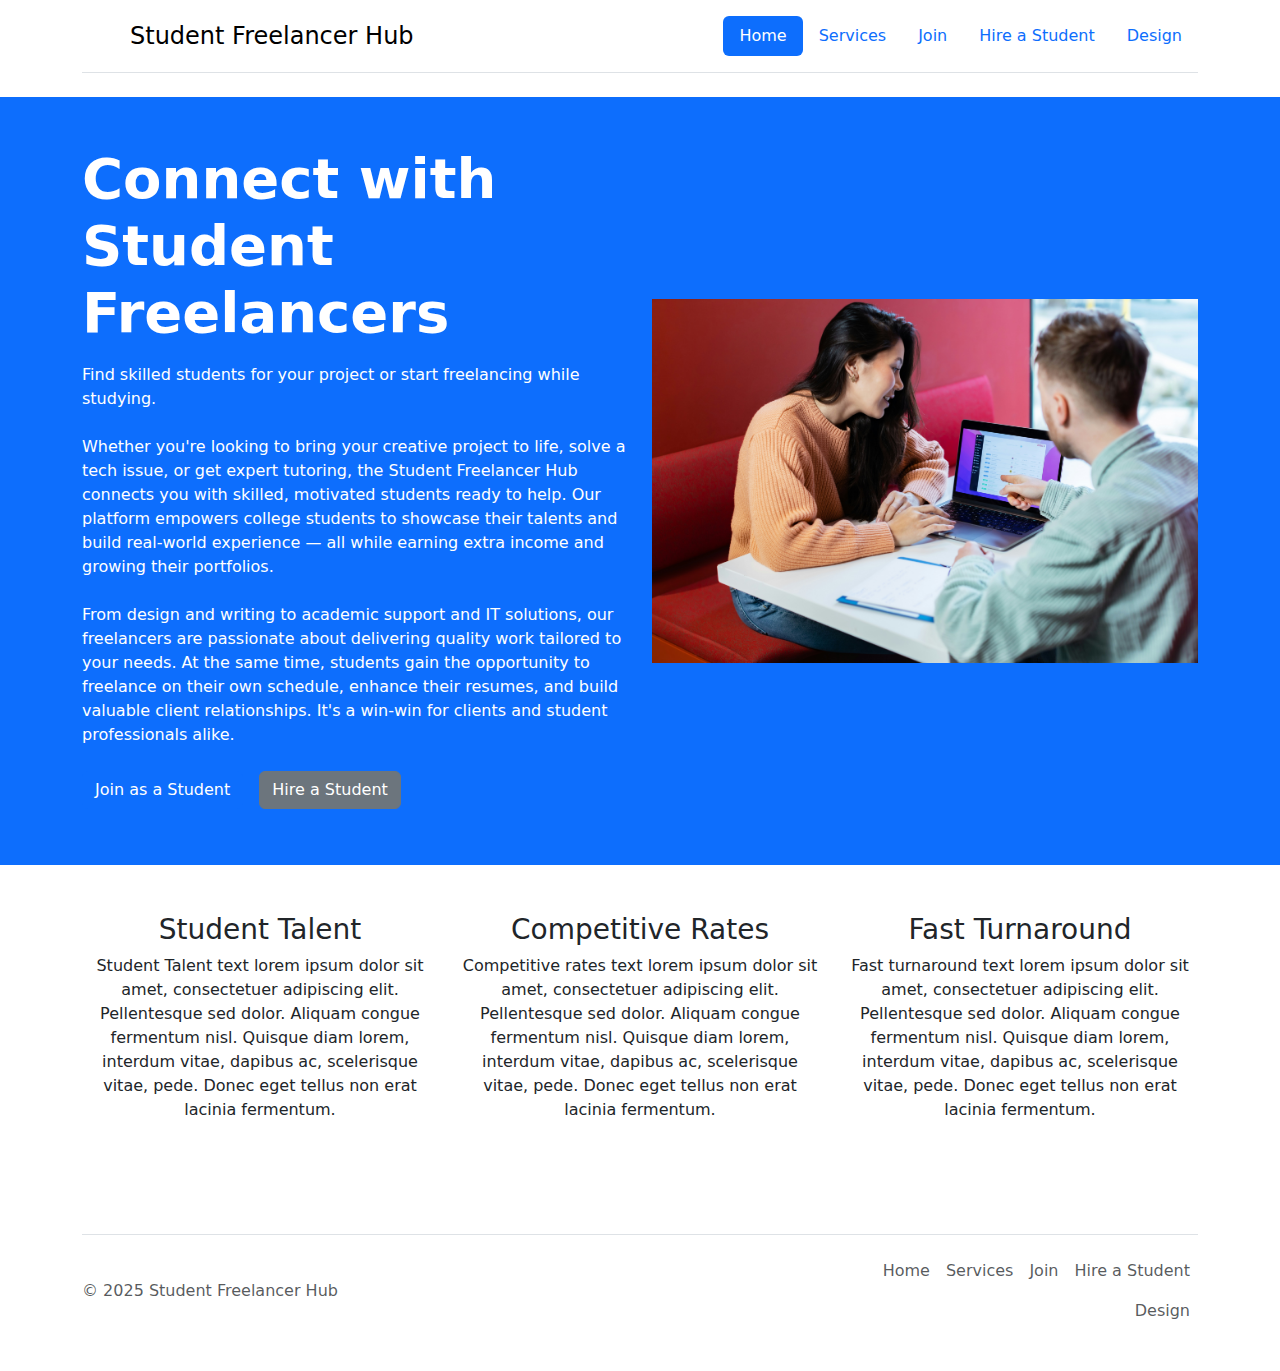
<file: index.html>
<!DOCTYPE html>
<html lang="en">
	<head>
		<meta charset="utf-8">
		<meta name="viewport" content="width=device-width, initial-scale=1">
		<title>Student Freelancer Hub</title>
		<meta name="keywords" content="freelance, student jobs, services, college">
		<meta name="description" content="A platform for students to showcase freelance services.">
		<!-- Bootstrap Stylesheet -->
		<link rel="stylesheet" href="css/bootstrap.css">
		<link rel="stylesheet" href="css/styles.css">
		<link rel="preconnect" href="https://fonts.googleapis.com">
		<link rel="preconnect" href="https://fonts.gstatic.com" crossorigin>
		<link href="https://fonts.googleapis.com/css2?family=Cactus+Classical+Serif&display=swap" rel="stylesheet">
	</head> 

	<body>
		<main>
			<!-- Header-->
			 <h1 class="visually-hidden">Student Freelancer Hub</h1>
			<!--Navigation Bar-->
			<div class="container">
				<header class="d-flex flex-wrap justify-content-center py-3 mb-4 border-bottom">
				  <a href="/" class="d-flex align-items-center mb-3 mb-md-0 me-md-auto link-body-emphasis text-decoration-none">
					<svg class="bi me-2" width="40" height="32"><use xlink:href="#bootstrap"/></svg>
					<span class="fs-4">Student Freelancer Hub</span>
				  </a>

				  <ul class="nav nav-pills">
					<li class="nav-item"><a href="index.html" class="nav-link active" aria-current="page">Home</a></li>
					<li class="nav-item"><a href="page2.html" class="nav-link">Services</a></li>
					<li class="nav-item"><a href="page3.html" class="nav-link">Join</a></li>
					<li class="nav-item"><a href="page4.html" class="nav-link">Hire a Student</a></li>
					<li class="nav-item"><a href="design.html" class="nav-link">Design</a></li>
				  </ul>
				</header>
			</div>
			<!-- Hero Section -->
			<section class="hero-section bg-primary text-white py-5">
				<div class="container">
					<div class="row align-items-center">
						<div class="col-lg-6">
							<h1 class="display-4 fw-bold mb-3">Connect with Student Freelancers</h1>
							<p>Find skilled students for your project or start freelancing while studying.<br><br>Whether you're looking to bring your creative project to life, solve a tech issue, or get expert tutoring, the Student Freelancer Hub connects you with skilled, motivated students ready to help. Our platform empowers college students to showcase their talents and build real-world experience — all while earning extra income and growing their portfolios.<br><br>From design and writing to academic support and IT solutions, our freelancers are passionate about delivering quality work tailored to your needs. At the same time, students gain the opportunity to freelance on their own schedule, enhance their resumes, and build valuable client relationships. It's a win-win for clients and student professionals alike.</p>
							<div class="d-flex gap-3">
								<a href="page3.html" class="btn btn-primary my-2">Join as a Student</a>
								<a href="page4.html" class="btn btn-secondary my-2">Hire a Student</a>
							</div>
						</div>
						<div class="col-lg-6 text-center">
							<img src="images/StudentFreelance.jpg" alt="Two people sitting at a table with laptop" class="img-fluid">
						</div>
					</div>
				</div>
			</section>

			<section class="py-5">
				<div class="container">
					<div class="row text-center">
						<div class="col-md-4 mb-4">
							<div class="feature-card">
								<h3>Student Talent</h3>
								<p>Student Talent text lorem ipsum dolor sit amet, consectetuer adipiscing elit. Pellentesque sed dolor. Aliquam congue fermentum nisl. Quisque diam lorem, interdum vitae, dapibus ac, scelerisque vitae, pede. Donec eget tellus non erat lacinia fermentum.</p>
							</div>
						</div>
						<div class="col-md-4 mb-4">
							<div class="feature-card">
								<h3>Competitive Rates</h3>
								<p>Competitive rates text lorem ipsum dolor sit amet, consectetuer adipiscing elit. Pellentesque sed dolor. Aliquam congue fermentum nisl. Quisque diam lorem, interdum vitae, dapibus ac, scelerisque vitae, pede. Donec eget tellus non erat lacinia fermentum.</p>
							</div>
						</div>
						<div class="col-md-4 mb-4">
							<div class="feature-card">
								<h3>Fast Turnaround</h3>
								<p>Fast turnaround text lorem ipsum dolor sit amet, consectetuer adipiscing elit. Pellentesque sed dolor. Aliquam congue fermentum nisl. Quisque diam lorem, interdum vitae, dapibus ac, scelerisque vitae, pede. Donec eget tellus non erat lacinia fermentum.</p>
							</div>
						</div>
					</div>
				</div>
			</section>
		</main>
		
		  <!-- Footer -->
			<div class="container">
			  <footer class="d-flex flex-wrap justify-content-between align-items-center py-3 my-4 border-top">
				<p class="col-md-4 mb-0 text-body-secondary">&copy; 2025 Student Freelancer Hub</p>

				<a href="/" class="col-md-4 d-flex align-items-center justify-content-center mb-3 mb-md-0 me-md-auto link-body-emphasis text-decoration-none">
				  <svg class="bi me-2" width="40" height="32"><use xlink:href="#bootstrap"/></svg>
				</a>

				<ul class="nav col-md-4 justify-content-end">
				  <li class="nav-item"><a href="index.html" class="nav-link px-2 text-body-secondary">Home</a></li>
				  <li class="nav-item"><a href="page2.html" class="nav-link px-2 text-body-secondary">Services</a></li>
				  <li class="nav-item"><a href="page3.html" class="nav-link px-2 text-body-secondary">Join</a></li>
				  <li class="nav-item"><a href="page4.html" class="nav-link px-2 text-body-secondary">Hire a Student</a></li>
				  <li class="nav-item"><a href="design.html" class="nav-link px-2 text-body-secondary">Design</a></li>
				</ul>
			  </footer>
			</div>
	</body>
</html>
</file>
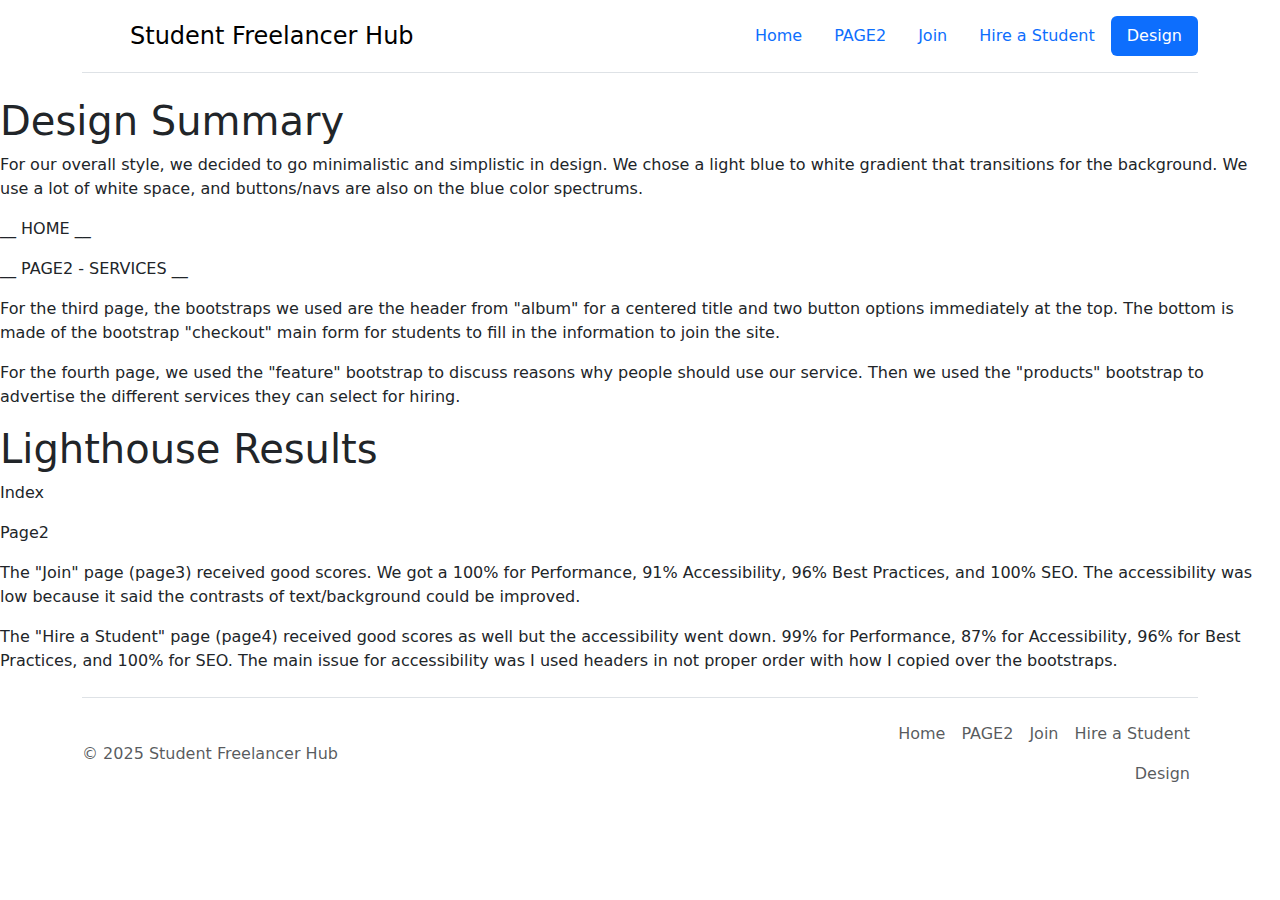
<file: design.html>
<!DOCTYPE html>
<html lang="en">
	<head>
		<meta charset="utf-8">
		<meta name="viewport" content="width=device-width, initial-scale=1">
		<title>Student Freelancer Hub</title>
		<meta name="keywords" content="freelance, student jobs, services, college">
		<meta name="description" content="A platform for students to showcase freelance services.">
		<!-- Bootstrap Stylesheet -->
		<link rel="stylesheet" href="css/bootstrap.css">
		<link rel="stylesheet" href="css/styles.css">
		<link rel="preconnect" href="https://fonts.googleapis.com">
		<link rel="preconnect" href="https://fonts.gstatic.com" crossorigin>
		<link href="https://fonts.googleapis.com/css2?family=Cactus+Classical+Serif&display=swap" rel="stylesheet">
	</head> 

	<body>
		<main>
			<!-- Header-->
			<h1 class="visually-hidden">Student Freelancer Hub</h1>
			<!--Navigation Bar-->
			<div class="container">
				<header class="d-flex flex-wrap justify-content-center py-3 mb-4 border-bottom">
				  <a href="/" class="d-flex align-items-center mb-3 mb-md-0 me-md-auto link-body-emphasis text-decoration-none">
					<svg class="bi me-2" width="40" height="32"><use xlink:href="#bootstrap"/></svg>
					<span class="fs-4">Student Freelancer Hub</span>
				  </a>
				  <ul class="nav nav-pills">
					<li class="nav-item"><a href="index.html" class="nav-link">Home</a></li>
					<li class="nav-item"><a href="page2.html" class="nav-link">PAGE2</a></li>
					<li class="nav-item"><a href="page3.html" class="nav-link">Join</a></li>
					<li class="nav-item"><a href="page4.html" class="nav-link">Hire a Student</a></li>
					<li class="nav-item"><a href="design.html" class="nav-link active" aria-current="page">Design</a></li>
				  </ul>
				</header>
			</div>
		</main>
			<section>
				<h1>Design Summary</h1>
				<p>For our overall style, we decided to go minimalistic and simplistic in design. We chose a light blue to white gradient that transitions for the background. We use a lot of white space, and buttons/navs are also on the blue color spectrums.</p>
				<p>__ HOME __</p>
				<p>__ PAGE2 - SERVICES __</p>
				<p>For the third page, the bootstraps we used are the header from "album" for a centered title and two button options immediately at the top. The bottom is made of the bootstrap "checkout" main form for students to fill in the information to join the site.</p>
				<p>For the fourth page, we used the "feature" bootstrap to discuss reasons why people should use our service. Then we used the "products" bootstrap to advertise the different services they can select for hiring.</p>
				<h1>Lighthouse Results</h1>
				<p>Index</p>
				<p>Page2</p>
				<p>The "Join" page (page3) received good scores. We got a 100% for Performance, 91% Accessibility, 96% Best Practices, and 100% SEO. The accessibility was low because it said the contrasts of text/background could be improved.</p>
				<p>The "Hire a Student" page (page4) received good scores as well but the accessibility went down. 99% for Performance, 87% for Accessibility, 96% for Best Practices, and 100% for SEO. The main issue for accessibility was I used headers in not proper order with how I copied over the bootstraps.</p>
			</section>
		  <!-- Footer -->
			<div class="container">
			  <footer class="d-flex flex-wrap justify-content-between align-items-center py-3 my-4 border-top">
				<p class="col-md-4 mb-0 text-body-secondary">&copy; 2025 Student Freelancer Hub</p>

				<a href="/" class="col-md-4 d-flex align-items-center justify-content-center mb-3 mb-md-0 me-md-auto link-body-emphasis text-decoration-none">
				  <svg class="bi me-2" width="40" height="32"><use xlink:href="#bootstrap"/></svg>
				</a>

				<ul class="nav col-md-4 justify-content-end">
				  <li class="nav-item"><a href="index.html" class="nav-link px-2 text-body-secondary">Home</a></li>
				  <li class="nav-item"><a href="page2.html" class="nav-link px-2 text-body-secondary">PAGE2</a></li>
				  <li class="nav-item"><a href="page3.html" class="nav-link px-2 text-body-secondary">Join</a></li>
				  <li class="nav-item"><a href="page4.html" class="nav-link px-2 text-body-secondary">Hire a Student</a></li>
				  <li class="nav-item"><a href="design.html" class="nav-link px-2 text-body-secondary">Design</a></li>
				</ul>
			  </footer>
			</div>
	</body>
</html>
</file>
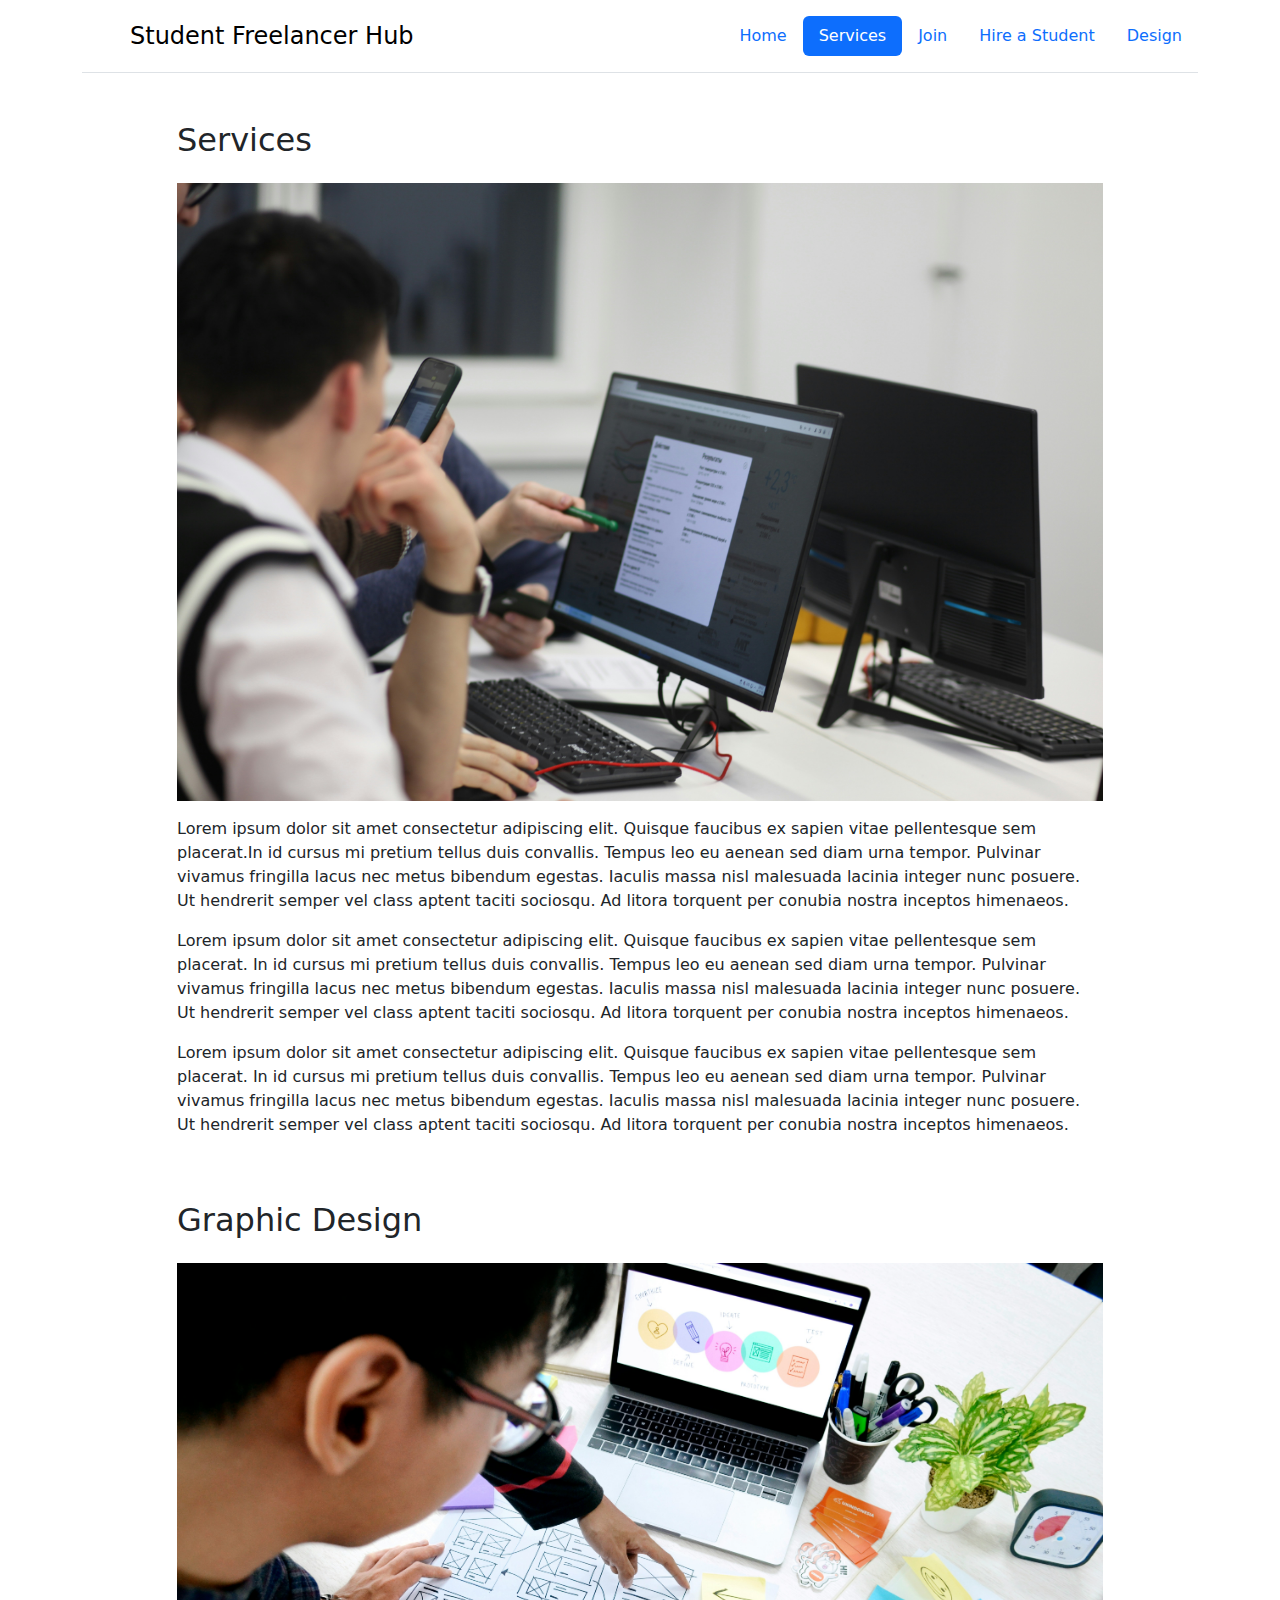
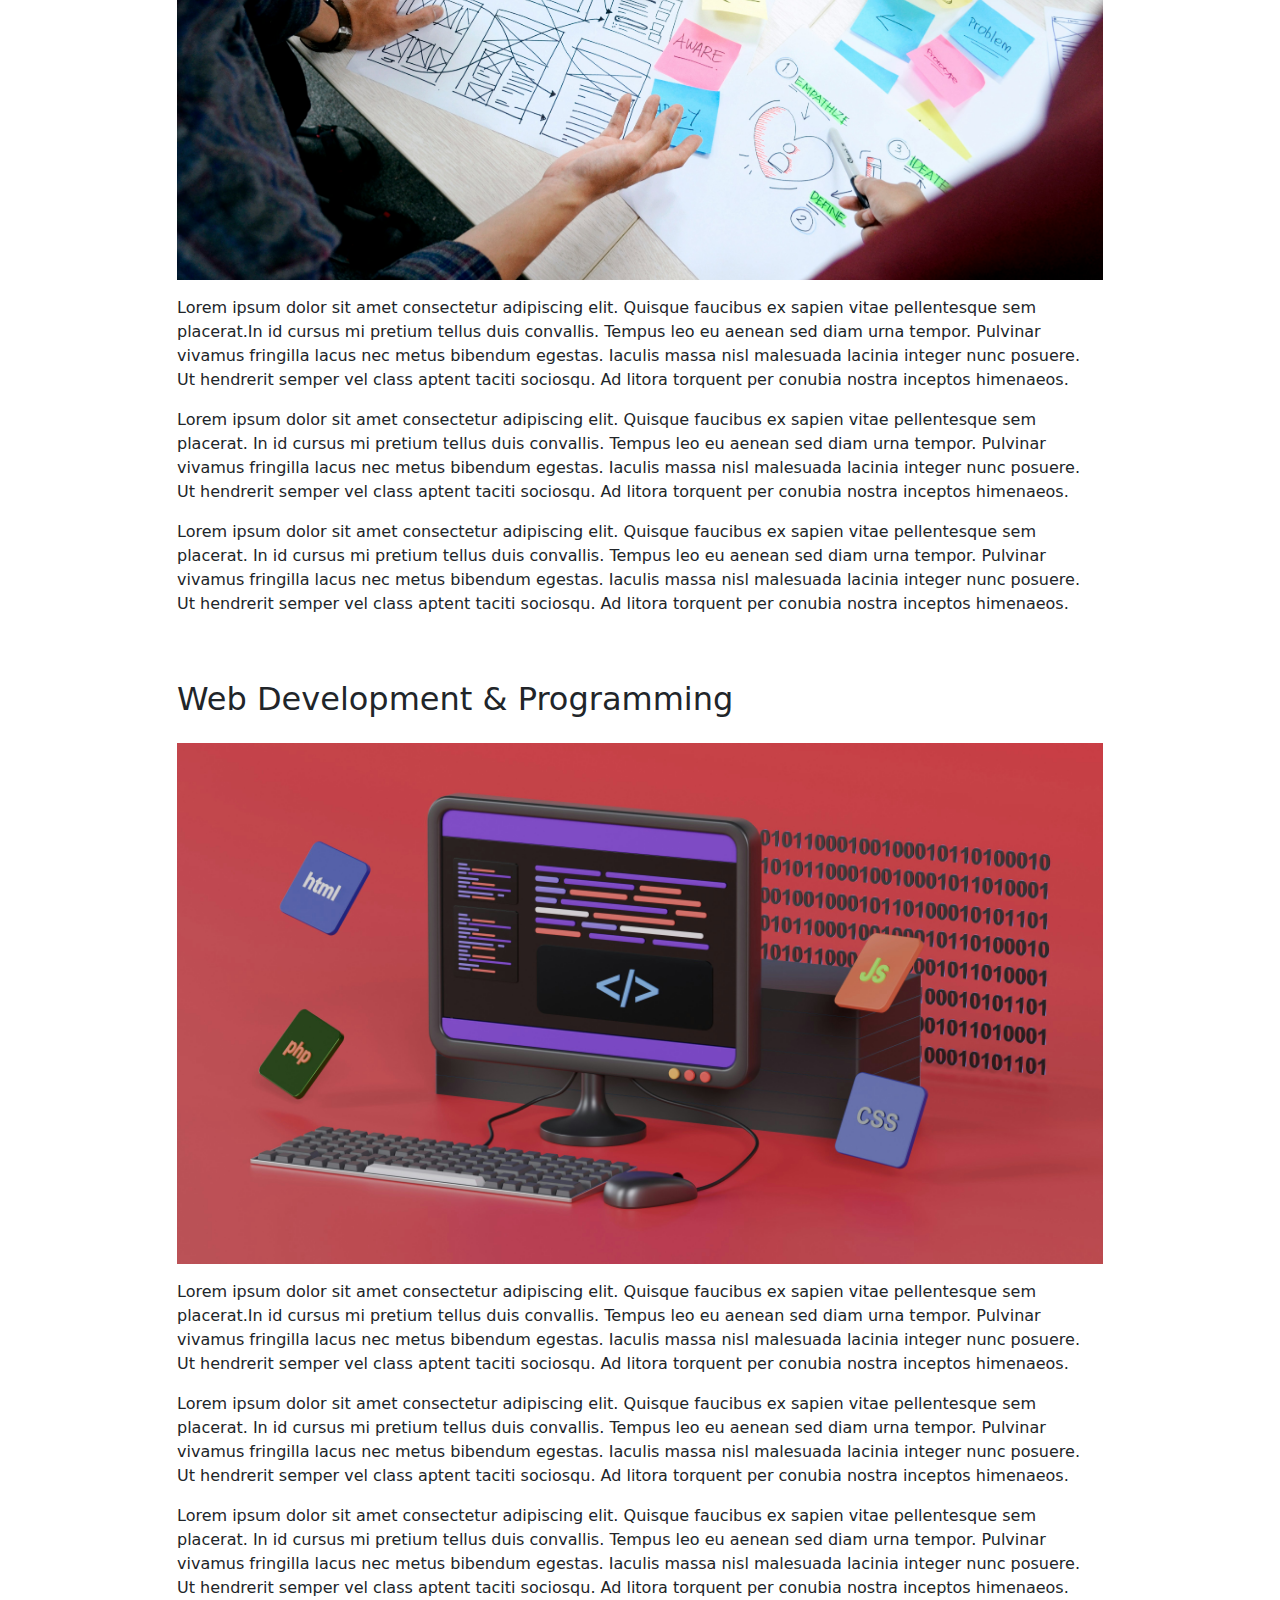
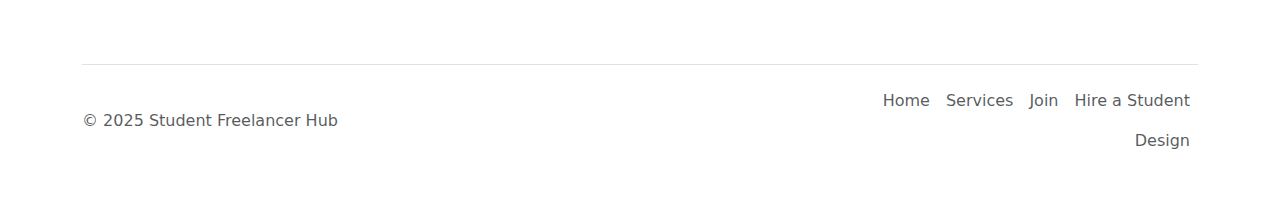
<file: page2.html>
<!DOCTYPE html>
<html lang="en">
	<head>
		<meta charset="utf-8">
		<meta name="viewport" content="width=device-width, initial-scale=1">
		<title>Student Freelancer Hub</title>
		<meta name="keywords" content="freelance, student jobs, services, college">
		<meta name="description" content="A platform for students to showcase freelance services.">
		<!-- Bootstrap Stylesheet -->
		<link rel="stylesheet" href="css/bootstrap.css">
		<link rel="stylesheet" href="css/styles.css">
		<link rel="preconnect" href="https://fonts.googleapis.com">
		<link rel="preconnect" href="https://fonts.gstatic.com" crossorigin>
		<link href="https://fonts.googleapis.com/css2?family=Cactus+Classical+Serif&display=swap" rel="stylesheet">
	</head> 

	<body>
		<main>
			<!-- Header-->
			 <h1 class="visually-hidden">Student Freelancer Hub</h1>
			<!--Navigation Bar-->
			<div class="container">
				<header class="d-flex flex-wrap justify-content-center py-3 mb-4 border-bottom">
				  <a href="/" class="d-flex align-items-center mb-3 mb-md-0 me-md-auto link-body-emphasis text-decoration-none">
					<svg class="bi me-2" width="40" height="32"><use xlink:href="#bootstrap"/></svg>
					<span class="fs-4">Student Freelancer Hub</span>
				  </a>

				  <ul class="nav nav-pills">
					<li class="nav-item"><a href="index.html" class="nav-link">Home</a></li>
					<li class="nav-item"><a href="page2.html" class="nav-link active" aria-current="page">Services</a></li>
					<li class="nav-item"><a href="page3.html" class="nav-link">Join</a></li>
					<li class="nav-item"><a href="page4.html" class="nav-link">Hire a Student</a></li>
					<li class="nav-item"><a href="design.html" class="nav-link">Design</a></li>
				  </ul>
				</header>
			</div>

			<!-- Section 1: Services -->
			<section class="container my-5">
				<div class="row">
					<div class="col-lg-10 cold-md-12 mx-auto">
						<h2 class="mb-4">Services</h2>
						<img src="images/GroupComputer.jpg" alt="Students sitting at a table with computers" class="float-left img-fluid mb-3">
						<p>Lorem ipsum dolor sit amet consectetur adipiscing elit. Quisque faucibus ex sapien vitae pellentesque sem placerat.In id cursus mi pretium tellus duis convallis. Tempus leo eu aenean sed diam urna tempor. Pulvinar vivamus fringilla lacus nec metus bibendum egestas. Iaculis massa nisl malesuada lacinia integer nunc posuere. Ut hendrerit semper vel class aptent taciti sociosqu. Ad litora torquent per conubia nostra inceptos himenaeos.</p>
						<p>Lorem ipsum dolor sit amet consectetur adipiscing elit. Quisque faucibus ex sapien vitae pellentesque sem placerat. In id cursus mi pretium tellus duis convallis. Tempus leo eu aenean sed diam urna tempor. Pulvinar vivamus fringilla lacus nec metus bibendum egestas. Iaculis massa nisl malesuada lacinia integer nunc posuere. Ut hendrerit semper vel class aptent taciti sociosqu. Ad litora torquent per conubia nostra inceptos himenaeos.</p>
						<p>Lorem ipsum dolor sit amet consectetur adipiscing elit. Quisque faucibus ex sapien vitae pellentesque sem placerat. In id cursus mi pretium tellus duis convallis. Tempus leo eu aenean sed diam urna tempor. Pulvinar vivamus fringilla lacus nec metus bibendum egestas. Iaculis massa nisl malesuada lacinia integer nunc posuere. Ut hendrerit semper vel class aptent taciti sociosqu. Ad litora torquent per conubia nostra inceptos himenaeos.</p>
					</div>
				</div>
			</section>
			<!-- Section 2: Design -->
			<section class="container my-5">
				<div class="row">
					<div class="col-lg-10 cold-md-12 mx-auto">
						<h2 class="mb-4">Graphic Design</h2>
						<img src="images/Design.jpg" alt="Students studying graphics with laptop" class="float-right img-fluid mb-3">
						<p>Lorem ipsum dolor sit amet consectetur adipiscing elit. Quisque faucibus ex sapien vitae pellentesque sem placerat.In id cursus mi pretium tellus duis convallis. Tempus leo eu aenean sed diam urna tempor. Pulvinar vivamus fringilla lacus nec metus bibendum egestas. Iaculis massa nisl malesuada lacinia integer nunc posuere. Ut hendrerit semper vel class aptent taciti sociosqu. Ad litora torquent per conubia nostra inceptos himenaeos.</p>
						<p>Lorem ipsum dolor sit amet consectetur adipiscing elit. Quisque faucibus ex sapien vitae pellentesque sem placerat. In id cursus mi pretium tellus duis convallis. Tempus leo eu aenean sed diam urna tempor. Pulvinar vivamus fringilla lacus nec metus bibendum egestas. Iaculis massa nisl malesuada lacinia integer nunc posuere. Ut hendrerit semper vel class aptent taciti sociosqu. Ad litora torquent per conubia nostra inceptos himenaeos.</p>
						<p>Lorem ipsum dolor sit amet consectetur adipiscing elit. Quisque faucibus ex sapien vitae pellentesque sem placerat. In id cursus mi pretium tellus duis convallis. Tempus leo eu aenean sed diam urna tempor. Pulvinar vivamus fringilla lacus nec metus bibendum egestas. Iaculis massa nisl malesuada lacinia integer nunc posuere. Ut hendrerit semper vel class aptent taciti sociosqu. Ad litora torquent per conubia nostra inceptos himenaeos.</p>
					</div>
				</div>
			</section>
			<!-- Section 3: Web Development & Programming -->
			<section class="container my-5">
				<div class="row">
					<div class="col-lg-10 cold-md-12 mx-auto">
						<h2 class="mb-4">Web Development & Programming</h2>
						<img src="images/Programming.jpg" alt="Laptop with programming design" class="float-left img-fluid mb-3">
						<p>Lorem ipsum dolor sit amet consectetur adipiscing elit. Quisque faucibus ex sapien vitae pellentesque sem placerat.In id cursus mi pretium tellus duis convallis. Tempus leo eu aenean sed diam urna tempor. Pulvinar vivamus fringilla lacus nec metus bibendum egestas. Iaculis massa nisl malesuada lacinia integer nunc posuere. Ut hendrerit semper vel class aptent taciti sociosqu. Ad litora torquent per conubia nostra inceptos himenaeos.</p>
						<p>Lorem ipsum dolor sit amet consectetur adipiscing elit. Quisque faucibus ex sapien vitae pellentesque sem placerat. In id cursus mi pretium tellus duis convallis. Tempus leo eu aenean sed diam urna tempor. Pulvinar vivamus fringilla lacus nec metus bibendum egestas. Iaculis massa nisl malesuada lacinia integer nunc posuere. Ut hendrerit semper vel class aptent taciti sociosqu. Ad litora torquent per conubia nostra inceptos himenaeos.</p>
						<p>Lorem ipsum dolor sit amet consectetur adipiscing elit. Quisque faucibus ex sapien vitae pellentesque sem placerat. In id cursus mi pretium tellus duis convallis. Tempus leo eu aenean sed diam urna tempor. Pulvinar vivamus fringilla lacus nec metus bibendum egestas. Iaculis massa nisl malesuada lacinia integer nunc posuere. Ut hendrerit semper vel class aptent taciti sociosqu. Ad litora torquent per conubia nostra inceptos himenaeos.</p>
					</div>
				</div>
			</section>
		</main>
			
		  <!-- Footer -->
			<div class="container">
			  <footer class="d-flex flex-wrap justify-content-between align-items-center py-3 my-4 border-top">
				<p class="col-md-4 mb-0 text-body-secondary">&copy; 2025 Student Freelancer Hub</p>

				<a href="/" class="col-md-4 d-flex align-items-center justify-content-center mb-3 mb-md-0 me-md-auto link-body-emphasis text-decoration-none">
				  <svg class="bi me-2" width="40" height="32"><use xlink:href="#bootstrap"/></svg>
				</a>

				<ul class="nav col-md-4 justify-content-end">
				  <li class="nav-item"><a href="index.html" class="nav-link px-2 text-body-secondary">Home</a></li>
				  <li class="nav-item"><a href="page2.html" class="nav-link px-2 text-body-secondary">Services</a></li>
				  <li class="nav-item"><a href="page3.html" class="nav-link px-2 text-body-secondary">Join</a></li>
				  <li class="nav-item"><a href="page4.html" class="nav-link px-2 text-body-secondary">Hire a Student</a></li>
				  <li class="nav-item"><a href="design.html" class="nav-link px-2 text-body-secondary">Design</a></li>
				</ul>
			  </footer>
			</div>
	</body>
</html>
</file>
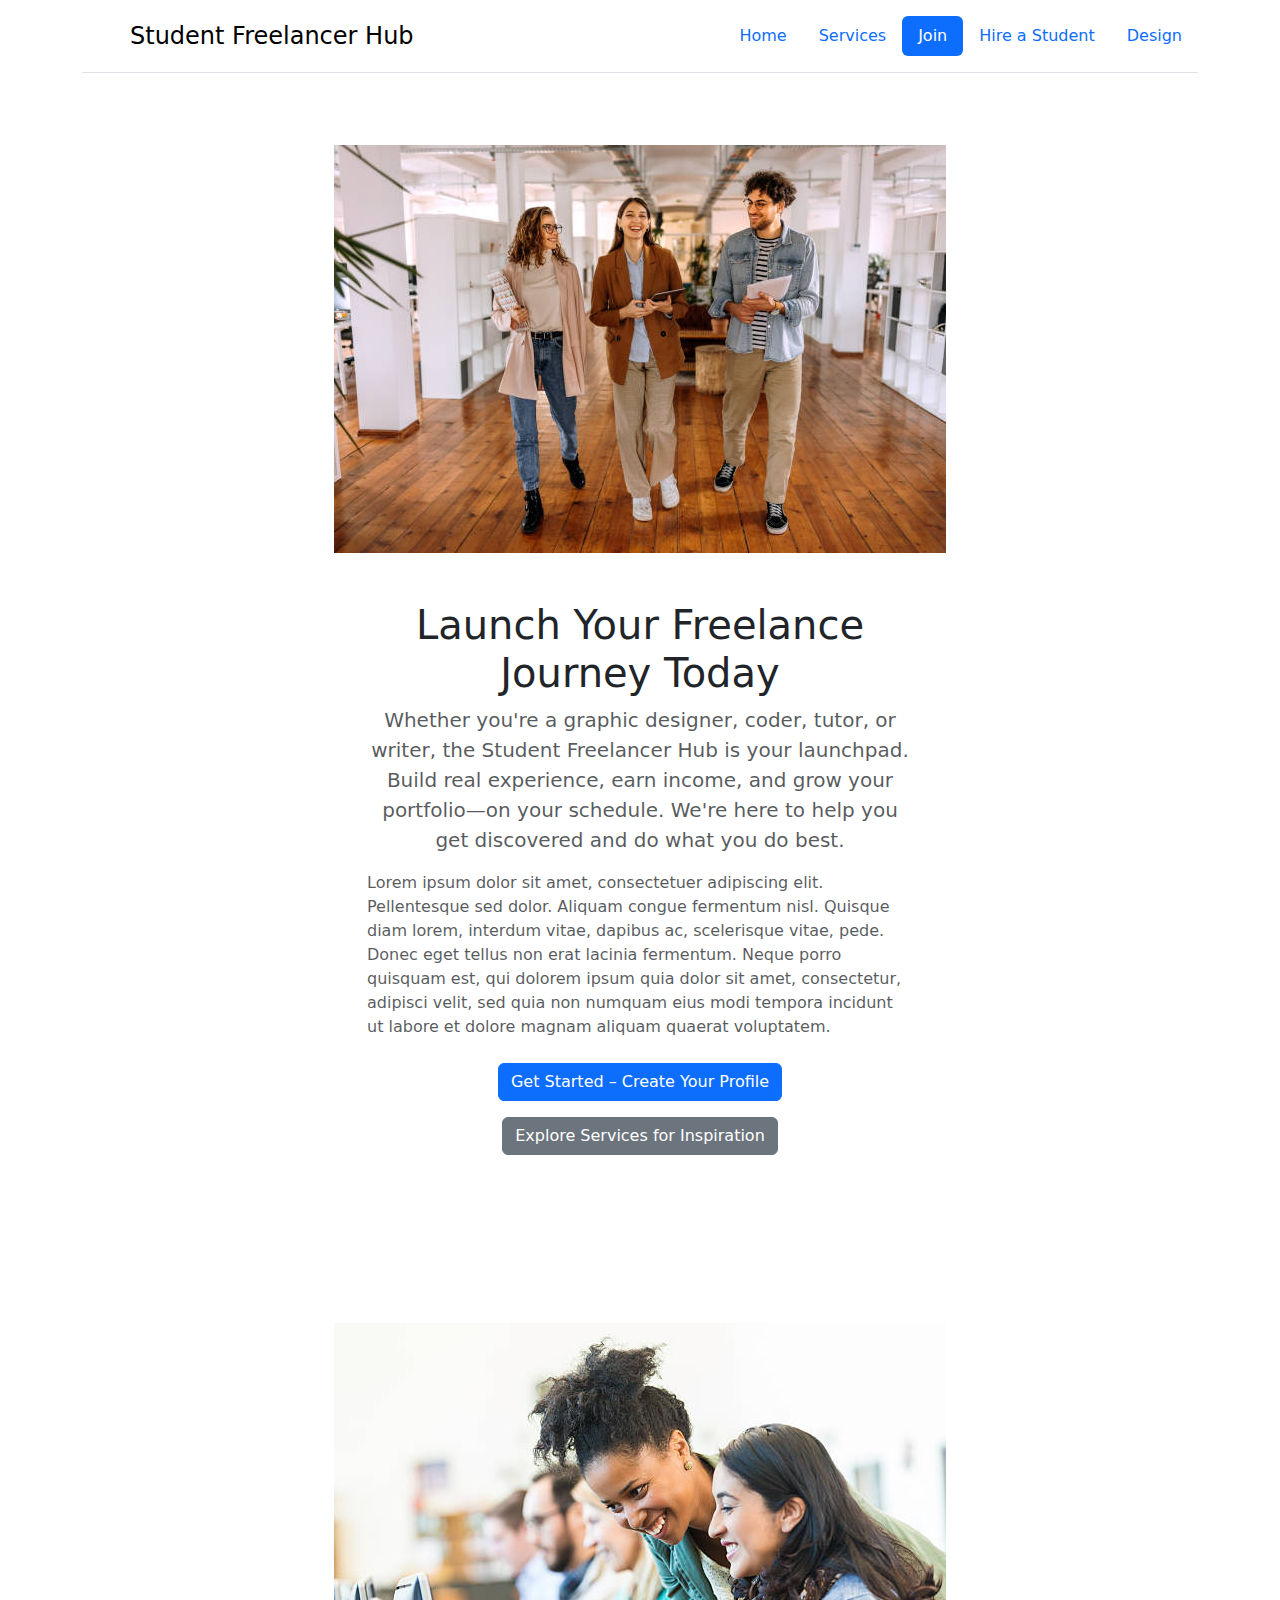
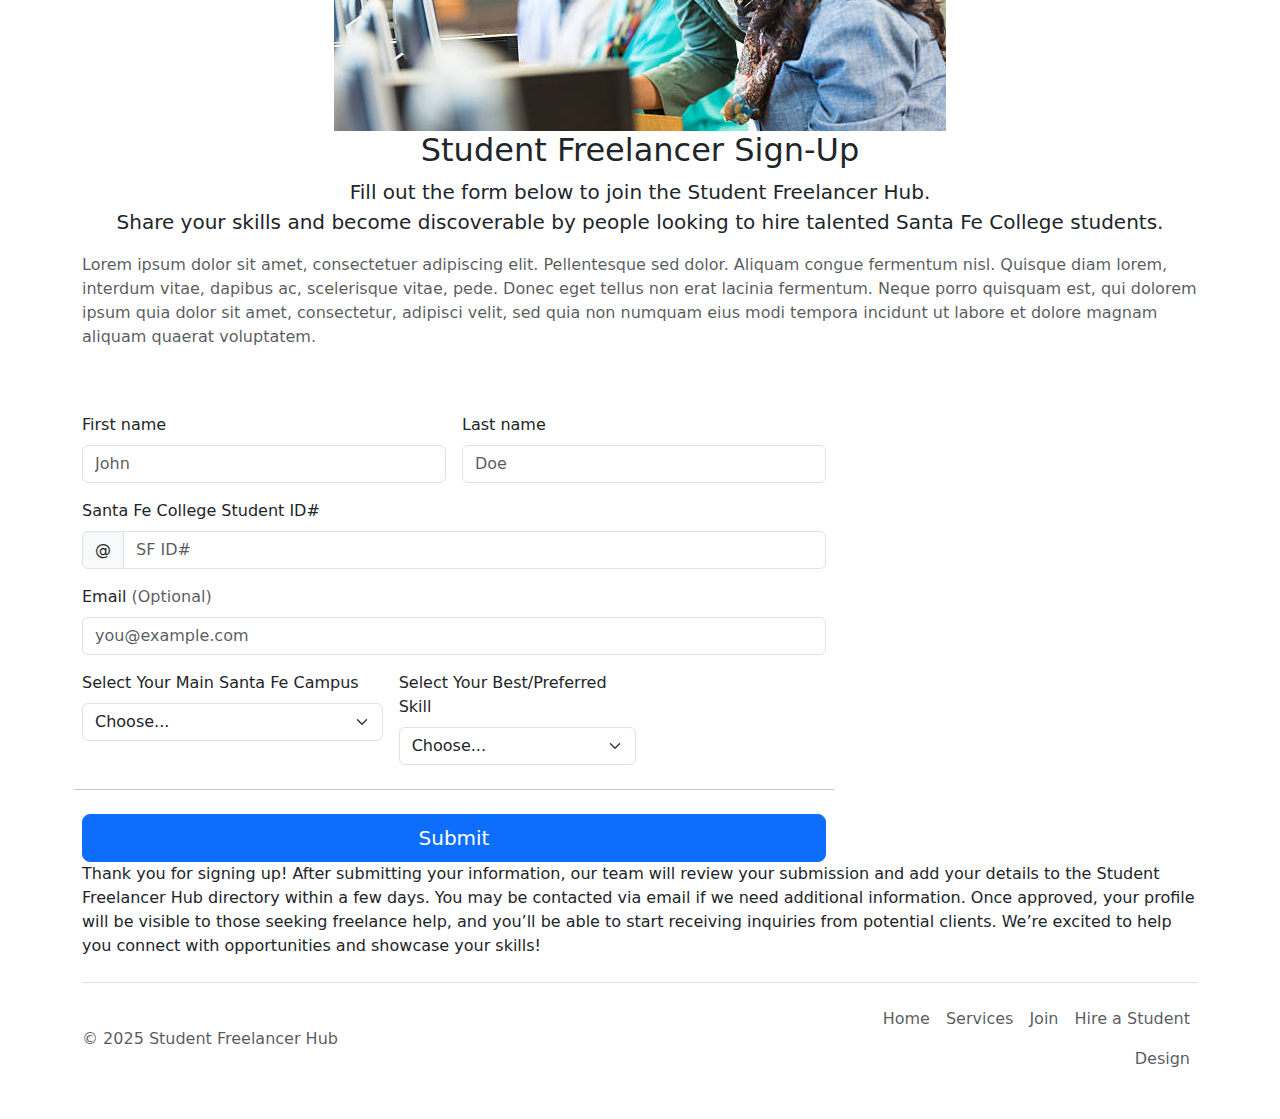
<file: page3.html>
<!DOCTYPE html>
<html lang="en">
	<head>
		<meta charset="utf-8">
		<meta name="viewport" content="width=device-width, initial-scale=1">
		<title>Student Freelancer Hub</title>
		<meta name="keywords" content="freelance, student jobs, services, college">
		<meta name="description" content="A platform for students to showcase freelance services.">
		<!-- Bootstrap Stylesheet -->
		<link rel="stylesheet" href="css/bootstrap.css">
		<link rel="stylesheet" href="css/styles.css">
		<link rel="preconnect" href="https://fonts.googleapis.com">
		<link rel="preconnect" href="https://fonts.gstatic.com" crossorigin>
		<link href="https://fonts.googleapis.com/css2?family=Cactus+Classical+Serif&display=swap" rel="stylesheet">
	</head> 

	<body>
		<main>
			<!-- Header-->
			 <h1 class="visually-hidden">Student Freelancer Hub</h1>
			<!--Navigation Bar-->
			<div class="container">
				<header class="d-flex flex-wrap justify-content-center py-3 mb-4 border-bottom">
				  <a href="/" class="d-flex align-items-center mb-3 mb-md-0 me-md-auto link-body-emphasis text-decoration-none">
					<svg class="bi me-2" width="40" height="32"><use xlink:href="#bootstrap"/></svg>
					<span class="fs-4">Student Freelancer Hub</span>
				  </a>

				  <ul class="nav nav-pills">
					<li class="nav-item"><a href="index.html" class="nav-link">Home</a></li>
					<li class="nav-item"><a href="page2.html" class="nav-link">Services</a></li>
					<li class="nav-item"><a href="page3.html" class="nav-link active" aria-current="page">Join</a></li>
					<li class="nav-item"><a href="page4.html" class="nav-link">Hire a Student</a></li>
					<li class="nav-item"><a href="design.html" class="nav-link">Design</a></li>
				  </ul>
				</header>
			</div>

			<!-- Page title and summary-->
			<section class="py-5 text-center container">
				<img class="float-center" src="images/student%20freelancers%20img.jpg" alt="A group of professional student freelancers." width="612" height="408">
				<div class="row py-lg-5">
					<div class="col-lg-6 col-md-8 mx-auto">
						<h1 class="fw-light">Launch Your Freelance Journey Today</h1>
						<p class="lead text-body-secondary">Whether you're a graphic designer, coder, tutor, or writer, the Student Freelancer Hub is your launchpad. Build real experience, earn income, and grow your portfolio—on your schedule. We're here to help you get discovered and do what you do best.</p>
						<p class="text-body-secondary text-start">Lorem ipsum dolor sit amet, consectetuer adipiscing elit. Pellentesque sed dolor. Aliquam congue fermentum nisl. Quisque diam lorem, interdum vitae, dapibus ac, scelerisque vitae, pede. Donec eget tellus non erat lacinia fermentum. Neque porro quisquam est, qui dolorem ipsum quia dolor sit amet, consectetur, adipisci velit, sed quia non numquam eius modi tempora incidunt ut labore et dolore magnam aliquam quaerat voluptatem.</p>
						<p>
							<a href="#" class="btn btn-primary my-2">Get Started – Create Your Profile</a>
							<a href="#" class="btn btn-secondary my-2">Explore Services for Inspiration</a>
						</p>
					</div>
				</div>
			</section>
			
			<!--Student Sign-Up Form-->
			<div class="container">
				<div class="py-5 text-center">
				  <img class="float-center" src="images/stock%20tutoring%20img.jpg" alt="A tutor instructing students." width="612" height="408">
				  <h2>Student Freelancer Sign-Up</h2>
				  <p class="lead">Fill out the form below to join the Student Freelancer Hub.<br>Share your skills and become discoverable by people looking to hire talented Santa Fe College students.</p>
				  <p class="text-body-secondary text-start">Lorem ipsum dolor sit amet, consectetuer adipiscing elit. Pellentesque sed dolor. Aliquam congue fermentum nisl. Quisque diam lorem, interdum vitae, dapibus ac, scelerisque vitae, pede. Donec eget tellus non erat lacinia fermentum. Neque porro quisquam est, qui dolorem ipsum quia dolor sit amet, consectetur, adipisci velit, sed quia non numquam eius modi tempora incidunt ut labore et dolore magnam aliquam quaerat voluptatem.</p>
				</div>
				  <div class="col-md-7 col-lg-8">
					<form class="needs-validation" novalidate>
					  <div class="row g-3">
						<div class="col-sm-6">
						  <label for="firstName" class="form-label">First name</label>
						  <input type="text" class="form-control" id="firstName" placeholder="John" value="" required>
						  <div class="invalid-feedback">
							Valid first name is required.
						  </div>
						</div>

						<div class="col-sm-6">
						  <label for="lastName" class="form-label">Last name</label>
						  <input type="text" class="form-control" id="lastName" placeholder="Doe" value="" required>
						  <div class="invalid-feedback">
							Valid last name is required.
						  </div>
						</div>

						<div class="col-12">
						  <label for="username" class="form-label">Santa Fe College Student ID#</label>
						  <div class="input-group has-validation">
							<span class="input-group-text">@</span>
							<input type="text" class="form-control" id="username" placeholder="SF ID#" required>
						  <div class="invalid-feedback">
							  Your SF ID is required.
							</div>
						  </div>
						</div>

						<div class="col-12">
						  <label for="email" class="form-label">Email <span class="text-body-secondary">(Optional)</span></label>
						  <input type="email" class="form-control" id="email" placeholder="you@example.com">
						  <div class="invalid-feedback">
							Please enter a valid email address.
						  </div>
						</div>

						<div class="col-md-5">
						  <label for="campus" class="form-label">Select Your Main Santa Fe Campus</label>
						  <select class="form-select" id="campus" required>
							<option value="">Choose...</option>
							<option>Northwest Campus</option>
							<option>Andrews Center</option>
							<option>Blount Center</option>
							<option>Davis Center</option>
							<option>Kirkpatrick Center</option>
							<option>Watson Center</option>
							<option>Perry Center</option>
							  
						  </select>
						  <div class="invalid-feedback">
							Please select a valid SF campus.
						  </div>
						</div>

						<div class="col-md-4">
						  <label for="skill" class="form-label">Select Your Best/Preferred Skill</label>
						  <select class="form-select" id="skill" required>
							<option value="">Choose...</option>
							<option>Web Design and Development</option>
							<option>Computer Building/Repair</option>
							<option>Math Tutoring</option>
							<option>Language Arts Tutoring</option>
							<option>Science Tutoring</option>
							<option>Writing/Editing</option>
							<option>Video Editing</option>
							<option>Photography</option>
							
						  </select>
						  <div class="invalid-feedback">
							Please provide a valid skill.
						  </div>
						</div>
					  <hr class="my-4">
					</div>
					  <button class="w-100 btn btn-primary btn-lg" type="submit">Submit</button>
					</form>
				  </div>
					<p>Thank you for signing up! After submitting your information, our team will review your submission and add your details to the Student Freelancer Hub directory within a few days. You may be contacted via email if we need additional information. Once approved, your profile will be visible to those seeking freelance help, and you’ll be able to start receiving inquiries from potential clients. We’re excited to help you connect with opportunities and showcase your skills!</p>
				</div>
			</main>
			
		  <!-- Footer -->
			<div class="container">
			  <footer class="d-flex flex-wrap justify-content-between align-items-center py-3 my-4 border-top">
				<p class="col-md-4 mb-0 text-body-secondary">&copy; 2025 Student Freelancer Hub</p>

				<a href="/" class="col-md-4 d-flex align-items-center justify-content-center mb-3 mb-md-0 me-md-auto link-body-emphasis text-decoration-none">
				  <svg class="bi me-2" width="40" height="32"><use xlink:href="#bootstrap"/></svg>
				</a>

				<ul class="nav col-md-4 justify-content-end">
				  <li class="nav-item"><a href="index.html" class="nav-link px-2 text-body-secondary">Home</a></li>
				  <li class="nav-item"><a href="page2.html" class="nav-link px-2 text-body-secondary">Services</a></li>
				  <li class="nav-item"><a href="page3.html" class="nav-link px-2 text-body-secondary">Join</a></li>
				  <li class="nav-item"><a href="page4.html" class="nav-link px-2 text-body-secondary">Hire a Student</a></li>
				  <li class="nav-item"><a href="design.html" class="nav-link px-2 text-body-secondary">Design</a></li>
				</ul>
			  </footer>
			</div>
	</body>
</html>
</file>
<file: css/styles.css>
@charset "utf-8";
/* CSS Document */
</file>
